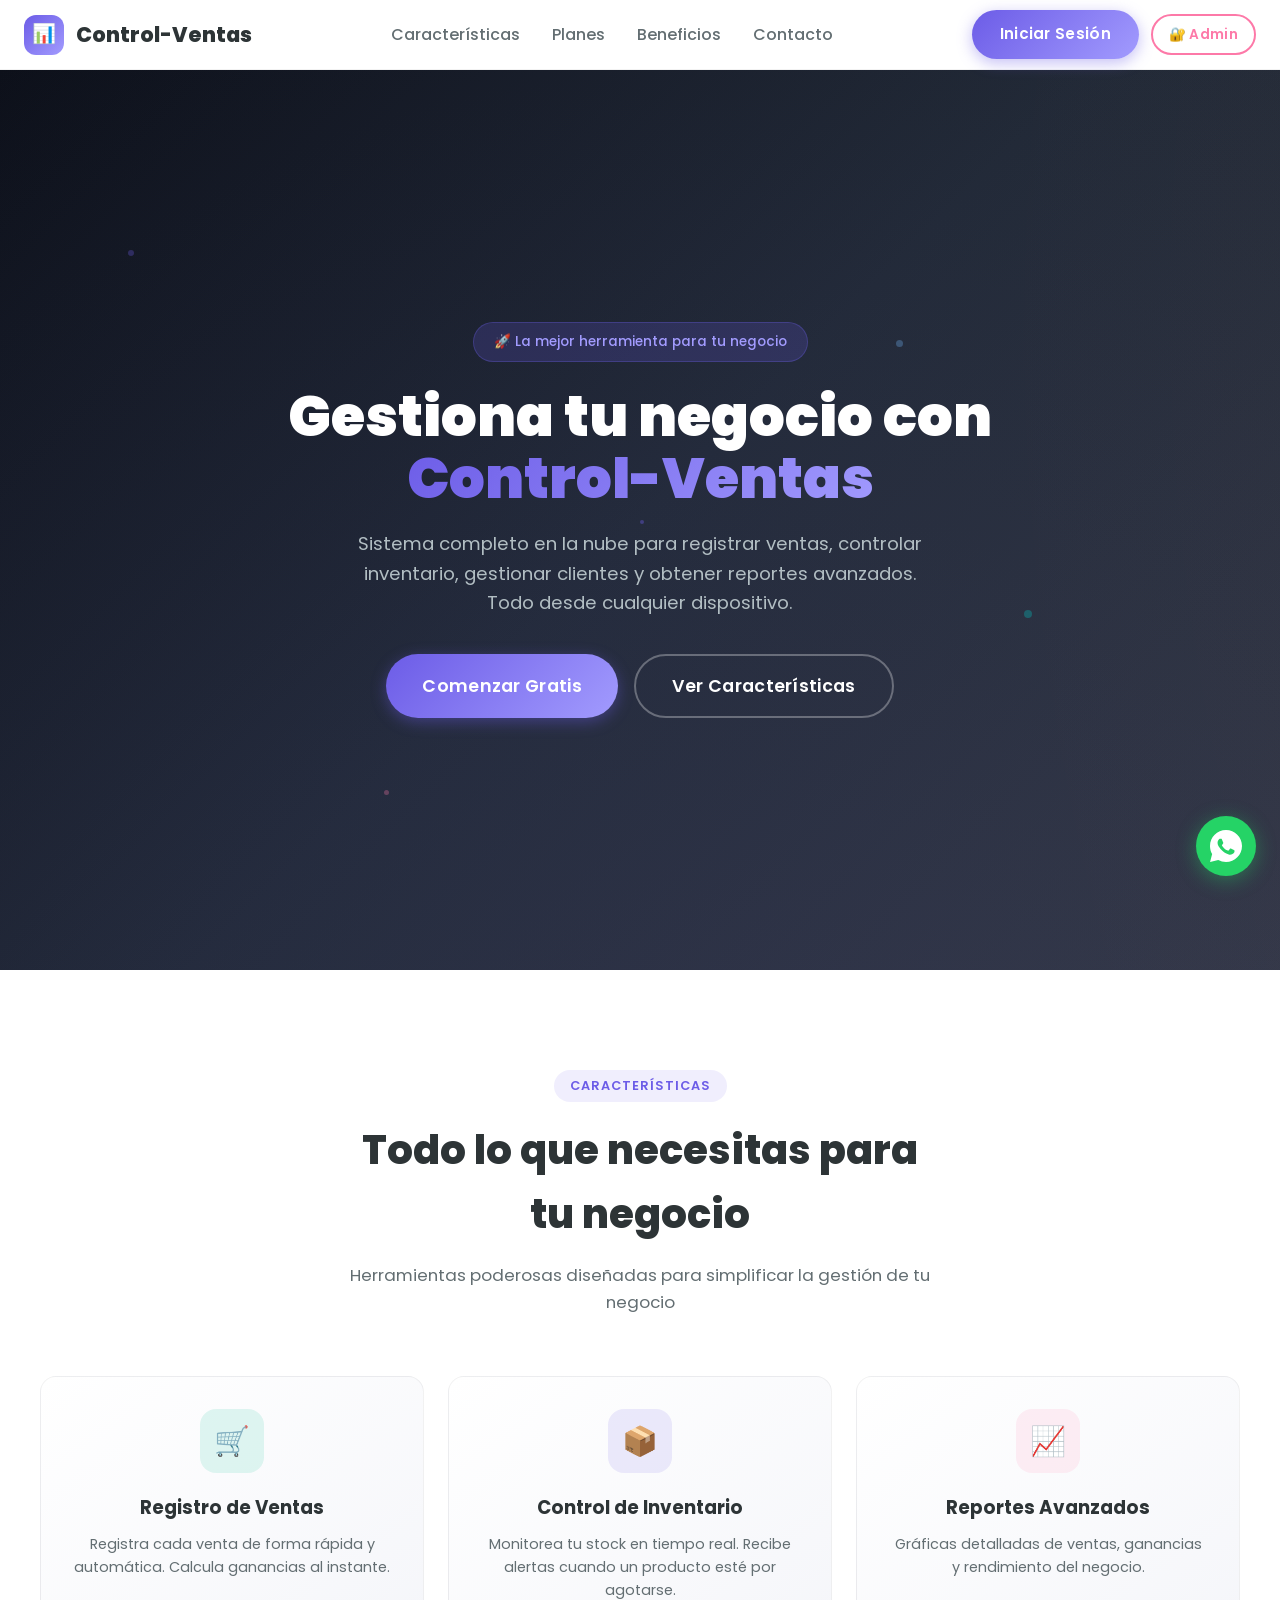
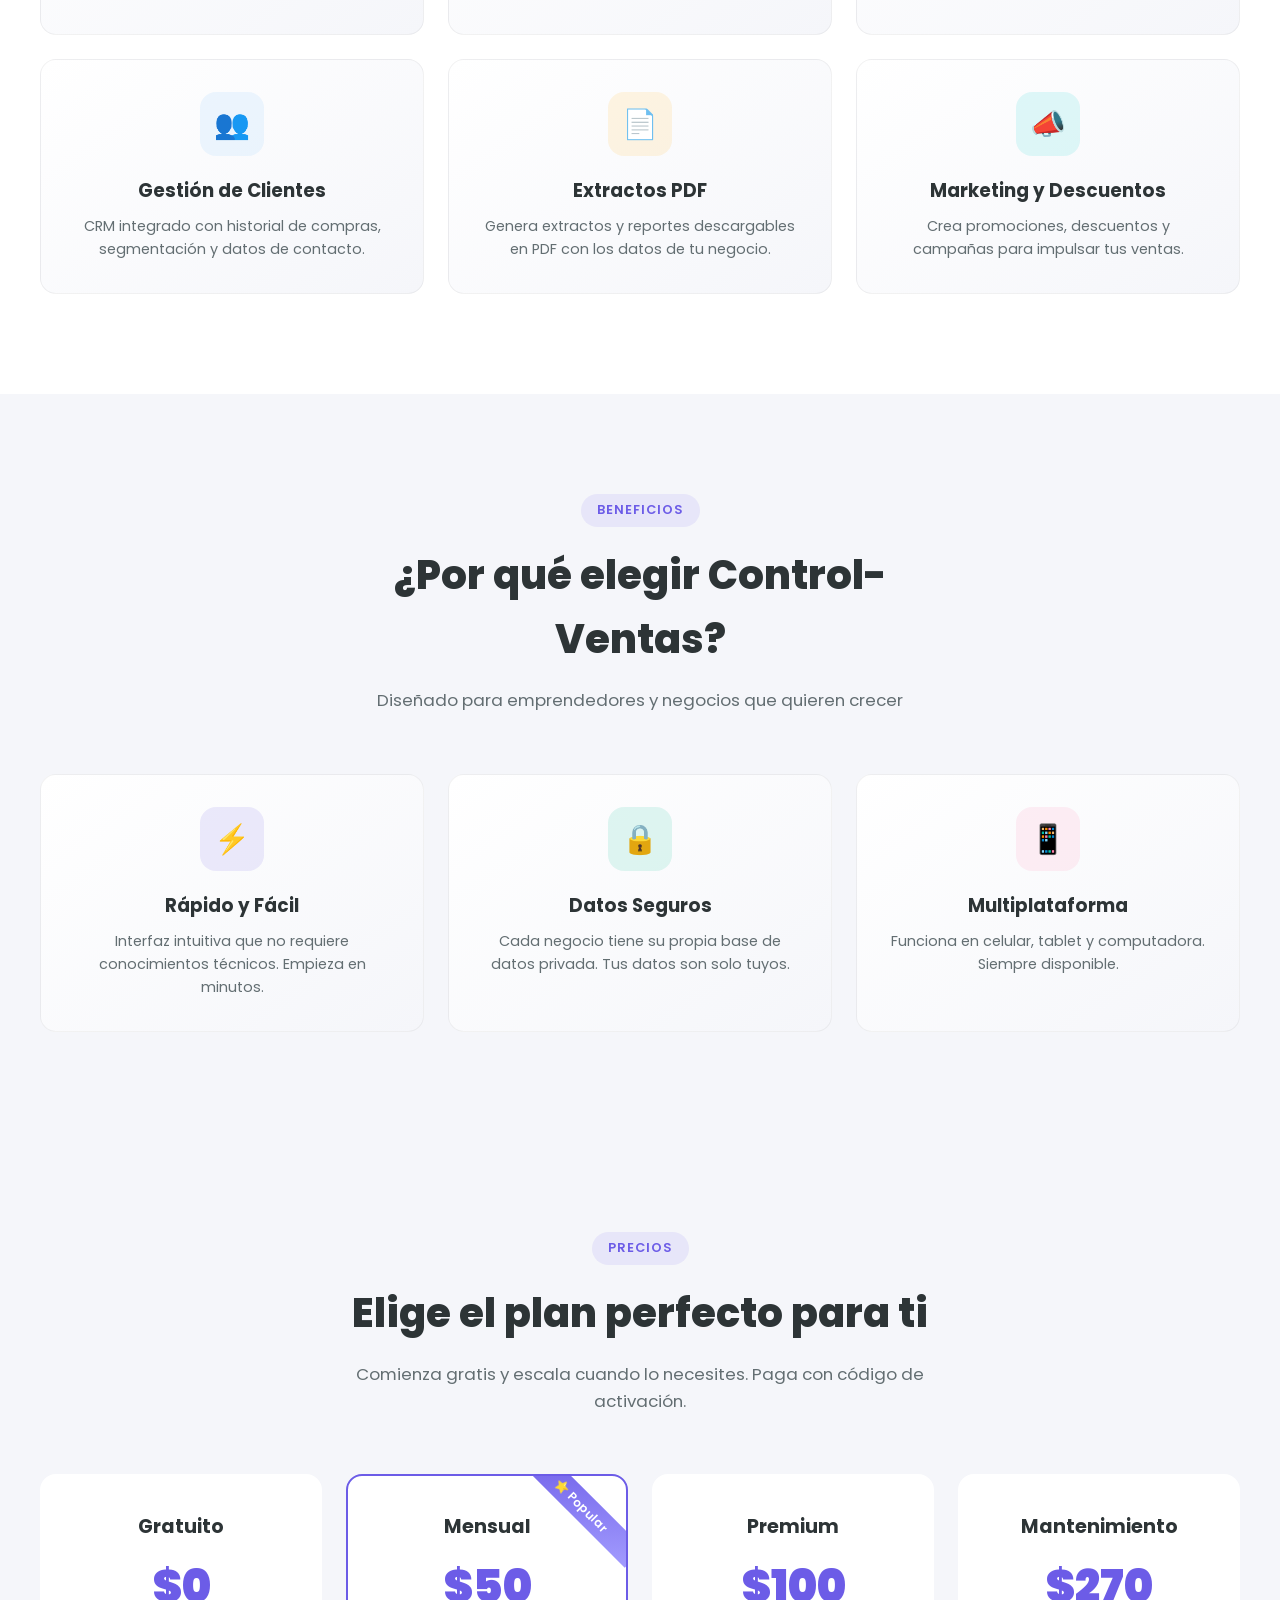
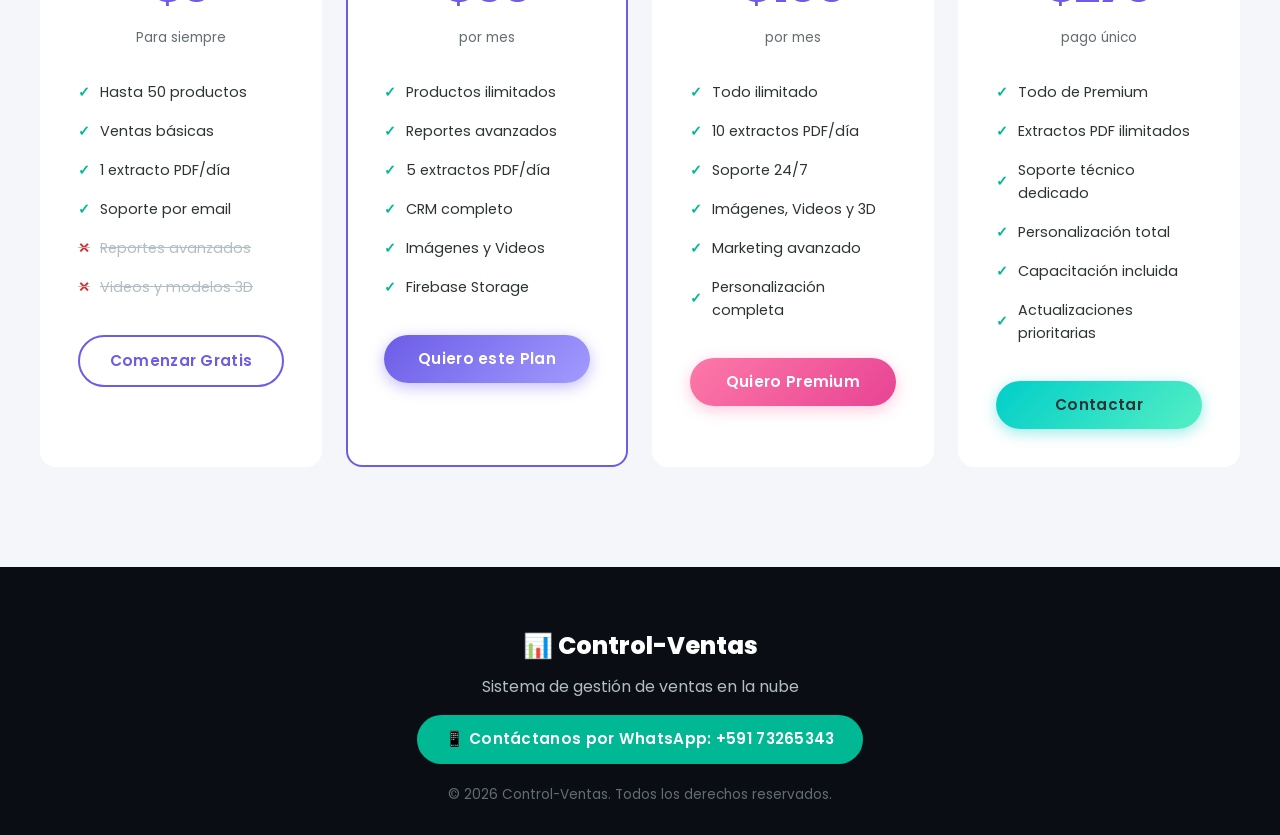
<file: index.html>
<!DOCTYPE html>
<html lang="es">
<head>
  <meta charset="UTF-8">
  <meta name="viewport" content="width=device-width, initial-scale=1.0">
  <meta name="description" content="Control-Ventas: Sistema SaaS para gestión de ventas, inventario, clientes y reportes en la nube.">
  <title>Control-Ventas | Sistema de Gestión de Ventas en la Nube</title>
  <link href="https://fonts.googleapis.com/css2?family=Poppins:wght@300;400;500;600;700;800;900&display=swap" rel="stylesheet">
  <link rel="stylesheet" href="css/styles.css">
</head>
<body>

  <nav class="navbar" id="navbar">
    <a href="#" class="navbar-brand">
      <div class="logo-icon">📊</div>
      Control-Ventas
    </a>
    <div class="navbar-menu" id="navMenu">
      <a href="#features">Características</a>
      <a href="#pricing">Planes</a>
      <a href="#benefits">Beneficios</a>
      <a href="#contact">Contacto</a>
    </div>
    <div class="navbar-actions">
      <a href="login.html" class="btn btn-primary btn-round">Iniciar Sesión</a>
      <a href="admin.html" class="btn btn-outline btn-round btn-sm" style="border-color:var(--accent);color:var(--accent);">🔐 Admin</a>
      <div class="hamburger" id="hamburger" onclick="toggleMenu()">
        <span></span><span></span><span></span>
      </div>
    </div>
  </nav>

  <section class="hero" id="hero">
    <div class="hero-particles">
      <div class="particle" style="width:6px;height:6px;background:rgba(108,92,231,0.3);top:20%;left:10%;animation-delay:0s;"></div>
      <div class="particle" style="width:8px;height:8px;background:rgba(0,206,201,0.3);top:60%;left:80%;animation-delay:2s;"></div>
      <div class="particle" style="width:5px;height:5px;background:rgba(253,121,168,0.3);top:80%;left:30%;animation-delay:4s;"></div>
      <div class="particle" style="width:7px;height:7px;background:rgba(116,185,255,0.3);top:30%;left:70%;animation-delay:1s;"></div>
      <div class="particle" style="width:4px;height:4px;background:rgba(108,92,231,0.4);top:50%;left:50%;animation-delay:3s;"></div>
    </div>
    <div class="hero-content">
      <div class="hero-badge">🚀 La mejor herramienta para tu negocio</div>
      <h1>Gestiona tu negocio con <span>Control-Ventas</span></h1>
      <p>Sistema completo en la nube para registrar ventas, controlar inventario, gestionar clientes y obtener reportes avanzados. Todo desde cualquier dispositivo.</p>
      <div class="hero-buttons">
        <a href="login.html" class="btn btn-primary btn-lg btn-round">Comenzar Gratis</a>
        <a href="#features" class="btn btn-outline btn-lg btn-round" style="border-color:rgba(255,255,255,0.3);color:var(--white);">Ver Características</a>
      </div>
    </div>
  </section>

  <section class="features-section" id="features">
    <div class="section-header">
      <span class="badge">Características</span>
      <h2>Todo lo que necesitas para tu negocio</h2>
      <p>Herramientas poderosas diseñadas para simplificar la gestión de tu negocio</p>
    </div>
    <div class="features-grid">
      <div class="feature-card card-3d">
        <div class="feature-icon" style="background:rgba(0,184,148,0.12);color:var(--success);">🛒</div>
        <h3>Registro de Ventas</h3>
        <p>Registra cada venta de forma rápida y automática. Calcula ganancias al instante.</p>
      </div>
      <div class="feature-card card-3d">
        <div class="feature-icon" style="background:rgba(108,92,231,0.12);color:var(--primary);">📦</div>
        <h3>Control de Inventario</h3>
        <p>Monitorea tu stock en tiempo real. Recibe alertas cuando un producto esté por agotarse.</p>
      </div>
      <div class="feature-card card-3d">
        <div class="feature-icon" style="background:rgba(253,121,168,0.12);color:var(--accent);">📈</div>
        <h3>Reportes Avanzados</h3>
        <p>Gráficas detalladas de ventas, ganancias y rendimiento del negocio.</p>
      </div>
      <div class="feature-card card-3d">
        <div class="feature-icon" style="background:rgba(116,185,255,0.12);color:var(--info);">👥</div>
        <h3>Gestión de Clientes</h3>
        <p>CRM integrado con historial de compras, segmentación y datos de contacto.</p>
      </div>
      <div class="feature-card card-3d">
        <div class="feature-icon" style="background:rgba(253,203,110,0.2);color:#e17055;">📄</div>
        <h3>Extractos PDF</h3>
        <p>Genera extractos y reportes descargables en PDF con los datos de tu negocio.</p>
      </div>
      <div class="feature-card card-3d">
        <div class="feature-icon" style="background:rgba(0,206,201,0.12);color:var(--secondary);">📣</div>
        <h3>Marketing y Descuentos</h3>
        <p>Crea promociones, descuentos y campañas para impulsar tus ventas.</p>
      </div>
    </div>
  </section>

  <section class="features-section" id="benefits" style="background:var(--light-2);">
    <div class="section-header">
      <span class="badge">Beneficios</span>
      <h2>¿Por qué elegir Control-Ventas?</h2>
      <p>Diseñado para emprendedores y negocios que quieren crecer</p>
    </div>
    <div class="features-grid">
      <div class="feature-card">
        <div class="feature-icon" style="background:rgba(108,92,231,0.12);color:var(--primary);">⚡</div>
        <h3>Rápido y Fácil</h3>
        <p>Interfaz intuitiva que no requiere conocimientos técnicos. Empieza en minutos.</p>
      </div>
      <div class="feature-card">
        <div class="feature-icon" style="background:rgba(0,184,148,0.12);color:var(--success);">🔒</div>
        <h3>Datos Seguros</h3>
        <p>Cada negocio tiene su propia base de datos privada. Tus datos son solo tuyos.</p>
      </div>
      <div class="feature-card">
        <div class="feature-icon" style="background:rgba(253,121,168,0.12);color:var(--accent);">📱</div>
        <h3>Multiplataforma</h3>
        <p>Funciona en celular, tablet y computadora. Siempre disponible.</p>
      </div>
    </div>
  </section>

  <section class="pricing-section" id="pricing">
    <div class="section-header">
      <span class="badge">Precios</span>
      <h2>Elige el plan perfecto para ti</h2>
      <p>Comienza gratis y escala cuando lo necesites. Paga con código de activación.</p>
    </div>
    <div class="pricing-grid" id="pricingGrid">
      <div class="pricing-card">
        <div class="plan-name">Gratuito</div>
        <div class="plan-price">$0</div>
        <div class="plan-period">Para siempre</div>
        <ul class="plan-features">
          <li>Hasta 50 productos</li>
          <li>Ventas básicas</li>
          <li>1 extracto PDF/día</li>
          <li>Soporte por email</li>
          <li class="disabled">Reportes avanzados</li>
          <li class="disabled">Videos y modelos 3D</li>
        </ul>
        <a href="login.html" class="btn btn-outline btn-block btn-round">Comenzar Gratis</a>
        <!--<a href="https://wa.me/59173265343?text=Hola%2C%20quiero%20información%20sobre%20el%20plan%20Gratuito%20de%20Control-Ventas.%20Precio%3A%20%240%20-%20Para%20siempre." class="btn btn-sm btn-block mt-2" style="background:var(--success);color:white;">📱 Consultar por WhatsApp</a> -->
      </div>
      <div class="pricing-card popular">
        <div class="plan-name">Mensual</div>
        <div class="plan-price">$50</div>
        <div class="plan-period">por mes</div>
        <ul class="plan-features">
          <li>Productos ilimitados</li>
          <li>Reportes avanzados</li>
          <li>5 extractos PDF/día</li>
          <li>CRM completo</li>
          <li>Imágenes y Videos</li>
          <li>Firebase Storage</li>
        </ul>
        <a href="https://wa.me/59173265343?text=Hola%2C%20quiero%20adquirir%20el%20plan%20Mensual%20de%20Control-Ventas.%20Precio%3A%20%2450%2Fmes.%20Productos%20ilimitados%2C%20reportes%20avanzados%2C%205%20extractos%20PDF%2Fd%C3%ADa%2C%20CRM%20completo.%20%C2%BFC%C3%B3mo%20obtengo%20mi%20c%C3%B3digo%20de%20activaci%C3%B3n%3F" class="btn btn-primary btn-block btn-round" target="_blank">Quiero este Plan</a>
      </div>
      <div class="pricing-card">
        <div class="plan-name">Premium</div>
        <div class="plan-price">$100</div>
        <div class="plan-period">por mes</div>
        <ul class="plan-features">
          <li>Todo ilimitado</li>
          <li>10 extractos PDF/día</li>
          <li>Soporte 24/7</li>
          <li>Imágenes, Videos y 3D</li>
          <li>Marketing avanzado</li>
          <li>Personalización completa</li>
        </ul>
        <a href="https://wa.me/59173265343?text=Hola%2C%20quiero%20adquirir%20el%20plan%20Premium%20de%20Control-Ventas.%20Precio%3A%20%24100%2Fmes.%20Todo%20ilimitado%2C%2010%20extractos%20PDF%2Fd%C3%ADa%2C%20soporte%2024%2F7%2C%20modelos%203D.%20%C2%BFC%C3%B3mo%20obtengo%20mi%20c%C3%B3digo%3F" class="btn btn-accent btn-block btn-round" target="_blank">Quiero Premium</a>
      </div>
      <div class="pricing-card">
        <div class="plan-name">Mantenimiento</div>
        <div class="plan-price">$270</div>
        <div class="plan-period">pago único</div>
        <ul class="plan-features">
          <li>Todo de Premium</li>
          <li>Extractos PDF ilimitados</li>
          <li>Soporte técnico dedicado</li>
          <li>Personalización total</li>
          <li>Capacitación incluida</li>
          <li>Actualizaciones prioritarias</li>
        </ul>
        <a href="https://wa.me/59173265343?text=Hola%2C%20quiero%20adquirir%20el%20plan%20Mantenimiento%20de%20Control-Ventas.%20Precio%3A%20%24270%20pago%20%C3%BAnico.%20Todo%20ilimitado%2C%20soporte%20dedicado%2C%20personalizaci%C3%B3n%20total.%20%C2%BFC%C3%B3mo%20obtengo%20mi%20c%C3%B3digo%3F" class="btn btn-secondary btn-block btn-round" target="_blank">Contactar</a>
      </div>
    </div>
  </section>

  <footer style="background:var(--dark-3);color:var(--gray-light);padding:60px 20px 30px;text-align:center;" id="contact">
    <div class="container">
      <div style="font-size:1.5rem;font-weight:800;color:var(--white);margin-bottom:8px;">📊 Control-Ventas</div>
      <p style="margin-bottom:16px;">Sistema de gestión de ventas en la nube</p>
      <a href="https://wa.me/59173265343?text=Hola%2C%20tengo%20una%20consulta%20sobre%20Control-Ventas" class="btn btn-round" style="background:var(--success);color:white;margin-bottom:20px;" target="_blank">📱 Contáctanos por WhatsApp: +591 73265343</a>
      <p style="font-size:0.85rem;color:var(--gray);">© 2026 Control-Ventas. Todos los derechos reservados.</p>
    </div>
  </footer>

  <!-- WhatsApp flotante -->
  <a href="https://wa.me/59173265343?text=Hola%2C%20necesito%20ayuda%20con%20Control-Ventas" class="whatsapp-float" target="_blank" title="Contáctanos por WhatsApp">
    <svg viewBox="0 0 32 32" width="32" height="32" fill="white"><path d="M16 0C7.163 0 0 7.163 0 16c0 2.837.736 5.593 2.138 8.032L.073 31.927l8.169-2.042A15.93 15.93 0 0016 32c8.837 0 16-7.163 16-16S24.837 0 16 0zm8.082 22.617c-.34.954-1.996 1.826-2.75 1.943-.712.11-1.617.157-2.608-.163a23.91 23.91 0 01-2.36-.873c-4.15-1.792-6.867-5.99-7.077-6.27-.21-.28-1.72-2.289-1.72-4.367 0-2.078 1.088-3.102 1.474-3.524.387-.422.844-.528 1.126-.528.282 0 .563.003.81.015.26.013.607-.098.95.724.34.823 1.16 2.838 1.264 3.043.105.205.175.445.035.718-.14.273-.21.443-.42.683-.21.24-.44.536-.63.72-.21.204-.428.426-.184.836.244.41 1.085 1.79 2.33 2.9 1.598 1.424 2.945 1.866 3.364 2.076.42.21.665.176.91-.106.244-.282 1.05-1.226 1.33-1.648.28-.422.56-.352.94-.21.382.14 2.417 1.14 2.83 1.348.414.21.69.315.79.49.105.175.105 1.012-.234 1.988z"/></svg>
  </a>

  <script>
    function toggleMenu() {
      document.getElementById('navMenu').classList.toggle('open');
    }
    window.addEventListener('scroll', () => {
      const nav = document.getElementById('navbar');
      if (window.scrollY > 50) nav.classList.add('scrolled');
      else nav.classList.remove('scrolled');
    });
    const observer = new IntersectionObserver((entries) => {
      entries.forEach(entry => {
        if (entry.isIntersecting) {
          entry.target.classList.add('animate-fadeInUp');
          observer.unobserve(entry.target);
        }
      });
    }, { threshold: 0.1 });
    document.querySelectorAll('.feature-card, .pricing-card').forEach(el => {
      el.style.opacity = '0';
      observer.observe(el);
    });
  </script>
</body>
</html>
</file>
<file: css/styles.css>
/**
 * ============================================
 * CONTROL-VENTAS - ESTILOS PRINCIPALES
 * ============================================
 * Archivo principal de estilos CSS.
 * Incluye: variables, reset, layout, componentes,
 * animaciones, responsive, efectos hover/rotación.
 * 
 * PARA MODIFICAR COLORES: Cambiar las variables CSS en :root
 * PARA AGREGAR ANIMACIONES: Añadir en la sección @keyframes
 * PARA AGREGAR COMPONENTES: Crear nueva sección al final
 * ============================================
 */

/* ==========================================
   VARIABLES CSS - Paleta de colores y valores globales
   Cambiar aquí para modificar todo el tema
   ========================================== */
:root {
  --primary: #6c5ce7;
  --primary-dark: #5a4bd1;
  --primary-light: #a29bfe;
  --secondary: #00cec9;
  --secondary-dark: #00b5b0;
  --accent: #fd79a8;
  --accent-dark: #e84393;
  --success: #00b894;
  --warning: #fdcb6e;
  --danger: #d63031;
  --info: #74b9ff;
  --dark: #2d3436;
  --dark-2: #1e272e;
  --dark-3: #0a0e14;
  --light: #dfe6e9;
  --light-2: #f5f6fa;
  --white: #ffffff;
  --gray: #636e72;
  --gray-light: #b2bec3;
  --card-bg: #ffffff;
  --sidebar-bg: #1e272e;
  --sidebar-text: #dfe6e9;
  --shadow: 0 10px 30px rgba(0,0,0,0.1);
  --shadow-hover: 0 20px 60px rgba(108,92,231,0.3);
  --radius: 16px;
  --radius-sm: 8px;
  --radius-lg: 24px;
  --transition: all 0.4s cubic-bezier(0.175, 0.885, 0.32, 1.275);
  --font-main: 'Poppins', sans-serif;
  --font-heading: 'Poppins', sans-serif;
  --gradient-1: linear-gradient(135deg, #6c5ce7, #a29bfe);
  --gradient-2: linear-gradient(135deg, #00cec9, #55efc4);
  --gradient-3: linear-gradient(135deg, #fd79a8, #e84393);
  --gradient-4: linear-gradient(135deg, #0984e3, #74b9ff);
  --gradient-hero: linear-gradient(135deg, #0a0e14 0%, #1e272e 50%, #2d3436 100%);
  --gradient-card: linear-gradient(145deg, #ffffff 0%, #f5f6fa 100%);
}

/* ==========================================
   RESET Y BASE
   Normalización de estilos del navegador
   ========================================== */
*, *::before, *::after {
  margin: 0;
  padding: 0;
  box-sizing: border-box;
}

html {
  scroll-behavior: smooth;
  font-size: 16px;
}

body {
  font-family: var(--font-main);
  background: var(--light-2);
  color: var(--dark);
  line-height: 1.6;
  overflow-x: hidden;
  -webkit-font-smoothing: antialiased;
}

a {
  text-decoration: none;
  color: inherit;
  transition: var(--transition);
}

ul, ol {
  list-style: none;
}

img, video {
  max-width: 100%;
  height: auto;
  display: block;
}

button {
  cursor: pointer;
  border: none;
  outline: none;
  font-family: var(--font-main);
  transition: var(--transition);
}

input, select, textarea {
  font-family: var(--font-main);
  border: 2px solid var(--light);
  border-radius: var(--radius-sm);
  padding: 12px 16px;
  font-size: 0.95rem;
  transition: var(--transition);
  width: 100%;
  background: var(--white);
}

input:focus, select:focus, textarea:focus {
  border-color: var(--primary);
  box-shadow: 0 0 0 4px rgba(108,92,231,0.15);
  outline: none;
}

/* ==========================================
   UTILIDADES
   Clases reutilizables
   ========================================== */
.container {
  max-width: 1200px;
  margin: 0 auto;
  padding: 0 20px;
}

.text-center { text-align: center; }
.text-primary { color: var(--primary); }
.text-secondary { color: var(--secondary); }
.text-accent { color: var(--accent); }
.text-success { color: var(--success); }
.text-danger { color: var(--danger); }
.text-gray { color: var(--gray); }
.text-white { color: var(--white); }

.bg-primary { background: var(--gradient-1); }
.bg-secondary { background: var(--gradient-2); }
.bg-accent { background: var(--gradient-3); }
.bg-dark { background: var(--dark-3); }

.mt-1 { margin-top: 0.5rem; }
.mt-2 { margin-top: 1rem; }
.mt-3 { margin-top: 1.5rem; }
.mt-4 { margin-top: 2rem; }
.mb-1 { margin-bottom: 0.5rem; }
.mb-2 { margin-bottom: 1rem; }
.mb-3 { margin-bottom: 1.5rem; }
.mb-4 { margin-bottom: 2rem; }
.p-1 { padding: 0.5rem; }
.p-2 { padding: 1rem; }
.p-3 { padding: 1.5rem; }
.p-4 { padding: 2rem; }

.flex { display: flex; }
.flex-col { flex-direction: column; }
.flex-wrap { flex-wrap: wrap; }
.items-center { align-items: center; }
.justify-center { justify-content: center; }
.justify-between { justify-content: space-between; }
.gap-1 { gap: 0.5rem; }
.gap-2 { gap: 1rem; }
.gap-3 { gap: 1.5rem; }
.gap-4 { gap: 2rem; }

.grid { display: grid; }
.grid-2 { grid-template-columns: repeat(2, 1fr); }
.grid-3 { grid-template-columns: repeat(3, 1fr); }
.grid-4 { grid-template-columns: repeat(4, 1fr); }

.hidden { display: none !important; }
.visible { display: block !important; }

/* ==========================================
   ANIMACIONES KEYFRAMES
   Todas las animaciones del sistema
   PARA AGREGAR: Crear nuevo @keyframes y clase .animate-nombre
   ========================================== */
@keyframes fadeIn {
  from { opacity: 0; transform: translateY(30px); }
  to { opacity: 1; transform: translateY(0); }
}

@keyframes fadeInLeft {
  from { opacity: 0; transform: translateX(-50px); }
  to { opacity: 1; transform: translateX(0); }
}

@keyframes fadeInRight {
  from { opacity: 0; transform: translateX(50px); }
  to { opacity: 1; transform: translateX(0); }
}

@keyframes fadeInUp {
  from { opacity: 0; transform: translateY(50px); }
  to { opacity: 1; transform: translateY(0); }
}

@keyframes scaleIn {
  from { opacity: 0; transform: scale(0.8); }
  to { opacity: 1; transform: scale(1); }
}

@keyframes slideDown {
  from { opacity: 0; transform: translateY(-20px); }
  to { opacity: 1; transform: translateY(0); }
}

@keyframes pulse {
  0%, 100% { transform: scale(1); }
  50% { transform: scale(1.05); }
}

@keyframes float {
  0%, 100% { transform: translateY(0px); }
  50% { transform: translateY(-20px); }
}

@keyframes rotate3d {
  0% { transform: perspective(1000px) rotateY(0deg); }
  100% { transform: perspective(1000px) rotateY(360deg); }
}

@keyframes shimmer {
  0% { background-position: -200% center; }
  100% { background-position: 200% center; }
}

@keyframes borderGlow {
  0%, 100% { box-shadow: 0 0 5px var(--primary), 0 0 10px var(--primary-light); }
  50% { box-shadow: 0 0 20px var(--primary), 0 0 40px var(--primary-light); }
}

@keyframes gradientMove {
  0% { background-position: 0% 50%; }
  50% { background-position: 100% 50%; }
  100% { background-position: 0% 50%; }
}

@keyframes bounceIn {
  0% { opacity: 0; transform: scale(0.3); }
  50% { opacity: 1; transform: scale(1.05); }
  70% { transform: scale(0.9); }
  100% { transform: scale(1); }
}

@keyframes spin {
  from { transform: rotate(0deg); }
  to { transform: rotate(360deg); }
}

@keyframes wiggle {
  0%, 100% { transform: rotate(0deg); }
  25% { transform: rotate(-5deg); }
  75% { transform: rotate(5deg); }
}

@keyframes typewriter {
  from { width: 0; }
  to { width: 100%; }
}

@keyframes blink {
  50% { border-color: transparent; }
}

@keyframes ripple {
  0% { transform: scale(0); opacity: 1; }
  100% { transform: scale(4); opacity: 0; }
}

@keyframes slideInFromLeft {
  from { transform: translateX(-100%); opacity: 0; }
  to { transform: translateX(0); opacity: 1; }
}

@keyframes slideInFromRight {
  from { transform: translateX(100%); opacity: 0; }
  to { transform: translateX(0); opacity: 1; }
}

@keyframes flipIn {
  from { transform: perspective(600px) rotateX(90deg); opacity: 0; }
  to { transform: perspective(600px) rotateX(0); opacity: 1; }
}

@keyframes zoomInOut {
  0%, 100% { transform: scale(1); }
  50% { transform: scale(1.1); }
}

@keyframes colorShift {
  0% { filter: hue-rotate(0deg); }
  100% { filter: hue-rotate(360deg); }
}

@keyframes particleFloat {
  0%, 100% { transform: translate(0, 0) rotate(0deg); opacity: 1; }
  25% { transform: translate(10px, -30px) rotate(90deg); opacity: 0.8; }
  50% { transform: translate(-10px, -60px) rotate(180deg); opacity: 0.6; }
  75% { transform: translate(20px, -40px) rotate(270deg); opacity: 0.8; }
}

.animate-fadeIn { animation: fadeIn 0.6s ease forwards; }
.animate-fadeInLeft { animation: fadeInLeft 0.6s ease forwards; }
.animate-fadeInRight { animation: fadeInRight 0.6s ease forwards; }
.animate-fadeInUp { animation: fadeInUp 0.6s ease forwards; }
.animate-scaleIn { animation: scaleIn 0.5s ease forwards; }
.animate-slideDown { animation: slideDown 0.4s ease forwards; }
.animate-pulse { animation: pulse 2s infinite; }
.animate-float { animation: float 3s ease-in-out infinite; }
.animate-rotate3d { animation: rotate3d 1s ease; }
.animate-bounceIn { animation: bounceIn 0.8s ease; }
.animate-spin { animation: spin 1s linear infinite; }
.animate-wiggle { animation: wiggle 0.5s ease; }
.animate-flipIn { animation: flipIn 0.6s ease forwards; }

/* Delay classes for staggered animations */
.delay-1 { animation-delay: 0.1s; }
.delay-2 { animation-delay: 0.2s; }
.delay-3 { animation-delay: 0.3s; }
.delay-4 { animation-delay: 0.4s; }
.delay-5 { animation-delay: 0.5s; }
.delay-6 { animation-delay: 0.6s; }

/* ==========================================
   BOTONES
   Estilos de todos los botones del sistema
   ========================================== */
.btn {
  display: inline-flex;
  align-items: center;
  justify-content: center;
  gap: 8px;
  padding: 12px 28px;
  border-radius: var(--radius-sm);
  font-weight: 600;
  font-size: 0.95rem;
  letter-spacing: 0.3px;
  position: relative;
  overflow: hidden;
  transition: var(--transition);
  border: none;
  cursor: pointer;
}

/* Efecto ripple al hacer click */
.btn::after {
  content: '';
  position: absolute;
  top: 50%;
  left: 50%;
  width: 0;
  height: 0;
  border-radius: 50%;
  background: rgba(255,255,255,0.3);
  transform: translate(-50%, -50%);
  transition: width 0.6s ease, height 0.6s ease;
}

.btn:active::after {
  width: 300px;
  height: 300px;
}

.btn-primary {
  background: var(--gradient-1);
  color: var(--white);
  box-shadow: 0 4px 15px rgba(108,92,231,0.4);
}

.btn-primary:hover {
  transform: translateY(-3px) scale(1.02);
  box-shadow: 0 8px 25px rgba(108,92,231,0.5);
}

.btn-secondary {
  background: var(--gradient-2);
  color: var(--dark);
  box-shadow: 0 4px 15px rgba(0,206,201,0.4);
}

.btn-secondary:hover {
  transform: translateY(-3px) scale(1.02);
  box-shadow: 0 8px 25px rgba(0,206,201,0.5);
}

.btn-accent {
  background: var(--gradient-3);
  color: var(--white);
  box-shadow: 0 4px 15px rgba(253,121,168,0.4);
}

.btn-accent:hover {
  transform: translateY(-3px) scale(1.02);
  box-shadow: 0 8px 25px rgba(253,121,168,0.5);
}

.btn-outline {
  background: transparent;
  border: 2px solid var(--primary);
  color: var(--primary);
}

.btn-outline:hover {
  background: var(--primary);
  color: var(--white);
  transform: translateY(-3px);
}

.btn-danger {
  background: var(--danger);
  color: var(--white);
}

.btn-danger:hover {
  background: #c0392b;
  transform: translateY(-2px);
}

.btn-success {
  background: var(--success);
  color: var(--white);
}

.btn-success:hover {
  background: #00a884;
  transform: translateY(-2px);
}

.btn-sm { padding: 8px 16px; font-size: 0.85rem; }
.btn-lg { padding: 16px 36px; font-size: 1.1rem; }
.btn-block { width: 100%; }
.btn-round { border-radius: 50px; }

.btn-icon {
  width: 44px;
  height: 44px;
  padding: 0;
  border-radius: 12px;
  display: inline-flex;
  align-items: center;
  justify-content: center;
}

/* ==========================================
   TARJETAS (CARDS)
   Componente de tarjeta con efectos hover 3D/rotación
   ========================================== */
.card {
  background: var(--card-bg);
  border-radius: var(--radius);
  padding: 24px;
  box-shadow: var(--shadow);
  transition: var(--transition);
  position: relative;
  overflow: hidden;
  border: 1px solid rgba(0,0,0,0.05);
}

/* Efecto de rotación 3D al pasar el mouse */
.card-3d {
  transform-style: preserve-3d;
  perspective: 1000px;
}

.card-3d:hover {
  transform: perspective(1000px) rotateY(5deg) rotateX(5deg) translateY(-10px);
  box-shadow: var(--shadow-hover);
}

/* Efecto de brillo que recorre la tarjeta */
.card::before {
  content: '';
  position: absolute;
  top: -50%;
  left: -50%;
  width: 200%;
  height: 200%;
  background: linear-gradient(
    to bottom right,
    transparent 40%,
    rgba(108,92,231,0.03) 50%,
    transparent 60%
  );
  transform: rotate(45deg);
  transition: var(--transition);
  pointer-events: none;
}

.card:hover::before {
  top: -100%;
  left: -100%;
}

.card:hover {
  transform: translateY(-8px);
  box-shadow: var(--shadow-hover);
}

.card-header {
  display: flex;
  align-items: center;
  justify-content: space-between;
  margin-bottom: 16px;
  padding-bottom: 16px;
  border-bottom: 1px solid var(--light);
}

.card-title {
  font-size: 1.1rem;
  font-weight: 700;
  color: var(--dark);
}

.card-body { margin-bottom: 16px; }

.card-footer {
  padding-top: 16px;
  border-top: 1px solid var(--light);
}

/* Tarjetas de estadísticas del dashboard */
.stat-card {
  background: var(--card-bg);
  border-radius: var(--radius);
  padding: 24px;
  display: flex;
  align-items: center;
  gap: 16px;
  box-shadow: var(--shadow);
  transition: var(--transition);
  position: relative;
  overflow: hidden;
  cursor: pointer;
}

.stat-card:hover {
  transform: translateY(-5px) rotate(-1deg);
  box-shadow: var(--shadow-hover);
}

.stat-card:active {
  transform: scale(0.97);
}

.stat-card .stat-icon {
  width: 56px;
  height: 56px;
  border-radius: 16px;
  display: flex;
  align-items: center;
  justify-content: center;
  font-size: 1.5rem;
  flex-shrink: 0;
}

.stat-card .stat-icon.green { background: rgba(0,184,148,0.15); color: var(--success); }
.stat-card .stat-icon.purple { background: rgba(108,92,231,0.15); color: var(--primary); }
.stat-card .stat-icon.pink { background: rgba(253,121,168,0.15); color: var(--accent); }
.stat-card .stat-icon.blue { background: rgba(116,185,255,0.15); color: var(--info); }
.stat-card .stat-icon.orange { background: rgba(253,203,110,0.15); color: #e17055; }

.stat-card .stat-info h3 {
  font-size: 0.85rem;
  color: var(--gray);
  font-weight: 500;
  margin-bottom: 4px;
}

.stat-card .stat-info .stat-value {
  font-size: 1.6rem;
  font-weight: 800;
  color: var(--dark);
}

.stat-card .stat-info .stat-change {
  font-size: 0.8rem;
  font-weight: 600;
  margin-top: 4px;
}

.stat-change.positive { color: var(--success); }
.stat-change.negative { color: var(--danger); }

/* ==========================================
   NAVBAR / HEADER
   Barra de navegación superior
   ========================================== */
.navbar {
  background: rgba(255,255,255,0.95);
  backdrop-filter: blur(20px);
  -webkit-backdrop-filter: blur(20px);
  border-bottom: 1px solid rgba(0,0,0,0.05);
  padding: 0 24px;
  height: 70px;
  display: flex;
  align-items: center;
  justify-content: space-between;
  position: sticky;
  top: 0;
  z-index: 1000;
  transition: var(--transition);
}

.navbar.scrolled {
  box-shadow: 0 4px 20px rgba(0,0,0,0.08);
}

.navbar-brand {
  display: flex;
  align-items: center;
  gap: 12px;
  font-size: 1.3rem;
  font-weight: 800;
  color: var(--dark);
}

.navbar-brand .logo-icon {
  width: 40px;
  height: 40px;
  background: var(--gradient-1);
  border-radius: 12px;
  display: flex;
  align-items: center;
  justify-content: center;
  color: var(--white);
  font-size: 1.2rem;
  transition: var(--transition);
}

.navbar-brand:hover .logo-icon {
  transform: rotate(360deg);
}

.navbar-menu {
  display: flex;
  align-items: center;
  gap: 32px;
}

.navbar-menu a {
  font-weight: 500;
  color: var(--gray);
  position: relative;
  padding: 8px 0;
}

.navbar-menu a::after {
  content: '';
  position: absolute;
  bottom: 0;
  left: 0;
  width: 0;
  height: 2px;
  background: var(--gradient-1);
  border-radius: 2px;
  transition: var(--transition);
}

.navbar-menu a:hover {
  color: var(--primary);
}

.navbar-menu a:hover::after {
  width: 100%;
}

.navbar-actions {
  display: flex;
  align-items: center;
  gap: 12px;
}

.hamburger {
  display: none;
  flex-direction: column;
  gap: 5px;
  cursor: pointer;
  padding: 8px;
}

.hamburger span {
  width: 24px;
  height: 2px;
  background: var(--dark);
  border-radius: 2px;
  transition: var(--transition);
}

/* ==========================================
   HERO SECTION - Landing page
   ========================================== */
.hero {
  min-height: 100vh;
  background: var(--gradient-hero);
  display: flex;
  align-items: center;
  justify-content: center;
  position: relative;
  overflow: hidden;
  padding: 80px 20px;
}

.hero::before {
  content: '';
  position: absolute;
  top: -50%;
  left: -50%;
  width: 200%;
  height: 200%;
  background: radial-gradient(circle at 30% 50%, rgba(108,92,231,0.15) 0%, transparent 50%),
              radial-gradient(circle at 70% 80%, rgba(0,206,201,0.1) 0%, transparent 50%),
              radial-gradient(circle at 80% 20%, rgba(253,121,168,0.08) 0%, transparent 50%);
  animation: gradientMove 15s ease infinite;
  background-size: 200% 200%;
}

/* Partículas flotantes decorativas */
.hero-particles {
  position: absolute;
  width: 100%;
  height: 100%;
  overflow: hidden;
  pointer-events: none;
}

.particle {
  position: absolute;
  border-radius: 50%;
  animation: particleFloat 8s ease-in-out infinite;
}

.hero-content {
  text-align: center;
  position: relative;
  z-index: 2;
  max-width: 800px;
}

.hero-badge {
  display: inline-flex;
  align-items: center;
  gap: 8px;
  background: rgba(108,92,231,0.2);
  border: 1px solid rgba(108,92,231,0.3);
  color: var(--primary-light);
  padding: 8px 20px;
  border-radius: 50px;
  font-size: 0.85rem;
  font-weight: 500;
  margin-bottom: 24px;
  animation: fadeInUp 0.6s ease;
}

.hero h1 {
  font-size: 3.5rem;
  font-weight: 900;
  color: var(--white);
  line-height: 1.1;
  margin-bottom: 20px;
  animation: fadeInUp 0.8s ease;
}

.hero h1 span {
  background: var(--gradient-1);
  -webkit-background-clip: text;
  -webkit-text-fill-color: transparent;
  background-clip: text;
}

.hero p {
  font-size: 1.15rem;
  color: var(--gray-light);
  margin-bottom: 36px;
  max-width: 600px;
  margin-left: auto;
  margin-right: auto;
  animation: fadeInUp 1s ease;
}

.hero-buttons {
  display: flex;
  gap: 16px;
  justify-content: center;
  flex-wrap: wrap;
  animation: fadeInUp 1.2s ease;
}

/* ==========================================
   SECCIÓN DE CARACTERÍSTICAS
   ========================================== */
.features-section {
  padding: 100px 20px;
  background: var(--white);
}

.section-header {
  text-align: center;
  max-width: 600px;
  margin: 0 auto 60px;
}

.section-header .badge {
  display: inline-block;
  background: rgba(108,92,231,0.1);
  color: var(--primary);
  padding: 6px 16px;
  border-radius: 50px;
  font-size: 0.8rem;
  font-weight: 600;
  text-transform: uppercase;
  letter-spacing: 1px;
  margin-bottom: 16px;
}

.section-header h2 {
  font-size: 2.5rem;
  font-weight: 800;
  color: var(--dark);
  margin-bottom: 16px;
}

.section-header p {
  color: var(--gray);
  font-size: 1.05rem;
}

.features-grid {
  display: grid;
  grid-template-columns: repeat(3, 1fr);
  gap: 24px;
  max-width: 1200px;
  margin: 0 auto;
}

.feature-card {
  background: var(--gradient-card);
  border-radius: var(--radius);
  padding: 32px;
  text-align: center;
  transition: var(--transition);
  border: 1px solid rgba(0,0,0,0.05);
  position: relative;
  overflow: hidden;
}

/* Efecto rotación al hover */
.feature-card:hover {
  transform: perspective(800px) rotateY(8deg) translateY(-10px);
  box-shadow: var(--shadow-hover);
  border-color: var(--primary-light);
}

/* Efecto rotación al click */
.feature-card:active {
  transform: perspective(800px) rotateY(-5deg) scale(0.97);
}

.feature-card .feature-icon {
  width: 64px;
  height: 64px;
  border-radius: 16px;
  display: flex;
  align-items: center;
  justify-content: center;
  font-size: 1.8rem;
  margin: 0 auto 20px;
  transition: var(--transition);
}

.feature-card:hover .feature-icon {
  transform: rotateY(180deg);
}

.feature-card h3 {
  font-size: 1.15rem;
  font-weight: 700;
  margin-bottom: 10px;
  color: var(--dark);
}

.feature-card p {
  color: var(--gray);
  font-size: 0.9rem;
  line-height: 1.6;
}

/* ==========================================
   SECCIÓN DE PRECIOS
   ========================================== */
.pricing-section {
  padding: 100px 20px;
  background: var(--light-2);
}

.pricing-grid {
  display: grid;
  grid-template-columns: repeat(auto-fit, minmax(280px, 1fr));
  gap: 24px;
  max-width: 1200px;
  margin: 0 auto;
}

.pricing-card {
  background: var(--white);
  border-radius: var(--radius);
  padding: 36px;
  text-align: center;
  transition: var(--transition);
  border: 2px solid transparent;
  position: relative;
  overflow: hidden;
}

.pricing-card.popular {
  border-color: var(--primary);
  transform: scale(1.05);
}

.pricing-card.popular::before {
  content: '⭐ Popular';
  position: absolute;
  top: 16px;
  right: -30px;
  background: var(--gradient-1);
  color: var(--white);
  padding: 4px 40px;
  font-size: 0.75rem;
  font-weight: 600;
  transform: rotate(45deg);
}

.pricing-card:hover {
  transform: translateY(-10px) rotate(-1deg);
  box-shadow: var(--shadow-hover);
  border-color: var(--primary-light);
}

.pricing-card:active {
  transform: scale(0.98);
}

.pricing-card .plan-name {
  font-size: 1.2rem;
  font-weight: 700;
  color: var(--dark);
  margin-bottom: 8px;
}

.pricing-card .plan-price {
  font-size: 2.8rem;
  font-weight: 900;
  color: var(--primary);
  margin-bottom: 4px;
}

.pricing-card .plan-period {
  color: var(--gray);
  font-size: 0.85rem;
  margin-bottom: 24px;
}

.pricing-card .plan-features {
  text-align: left;
  margin-bottom: 28px;
}

.pricing-card .plan-features li {
  padding: 8px 0;
  color: var(--dark);
  font-size: 0.9rem;
  display: flex;
  align-items: center;
  gap: 10px;
}

.pricing-card .plan-features li::before {
  content: '✓';
  color: var(--success);
  font-weight: 700;
}

.pricing-card .plan-features li.disabled {
  color: var(--gray-light);
  text-decoration: line-through;
}

.pricing-card .plan-features li.disabled::before {
  content: '✕';
  color: var(--danger);
}

/* ==========================================
   SIDEBAR - Panel lateral del dashboard/admin
   ========================================== */
.sidebar {
  width: 260px;
  height: 100vh;
  background: var(--sidebar-bg);
  position: fixed;
  left: 0;
  top: 0;
  z-index: 999;
  display: flex;
  flex-direction: column;
  transition: var(--transition);
  overflow-y: auto;
  overflow-x: hidden;
}

.sidebar.collapsed {
  width: 70px;
}

.sidebar-header {
  padding: 20px;
  display: flex;
  align-items: center;
  gap: 12px;
  border-bottom: 1px solid rgba(255,255,255,0.08);
  min-height: 70px;
}

.sidebar-header .sidebar-logo {
  width: 38px;
  height: 38px;
  background: var(--gradient-1);
  border-radius: 10px;
  display: flex;
  align-items: center;
  justify-content: center;
  color: var(--white);
  font-size: 1.1rem;
  flex-shrink: 0;
  transition: var(--transition);
}

.sidebar-header .sidebar-logo:hover {
  transform: rotate(360deg);
}

.sidebar-header .sidebar-title {
  color: var(--white);
  font-weight: 700;
  font-size: 1.1rem;
  white-space: nowrap;
}

.sidebar-header .sidebar-subtitle {
  color: var(--gray);
  font-size: 0.75rem;
}

.sidebar-nav {
  flex: 1;
  padding: 16px 10px;
}

.sidebar-nav .nav-section {
  margin-bottom: 24px;
}

.sidebar-nav .nav-section-title {
  color: var(--gray);
  font-size: 0.7rem;
  text-transform: uppercase;
  letter-spacing: 1.5px;
  padding: 0 12px;
  margin-bottom: 8px;
  font-weight: 600;
}

.sidebar-nav .nav-item {
  display: flex;
  align-items: center;
  gap: 12px;
  padding: 11px 14px;
  border-radius: 10px;
  color: var(--sidebar-text);
  font-size: 0.9rem;
  font-weight: 500;
  cursor: pointer;
  transition: var(--transition);
  margin-bottom: 2px;
  position: relative;
  white-space: nowrap;
}

.sidebar-nav .nav-item:hover {
  background: rgba(108,92,231,0.15);
  color: var(--primary-light);
  transform: translateX(4px);
}

.sidebar-nav .nav-item.active {
  background: var(--gradient-1);
  color: var(--white);
  box-shadow: 0 4px 12px rgba(108,92,231,0.4);
}

.sidebar-nav .nav-item .nav-icon {
  font-size: 1.15rem;
  flex-shrink: 0;
  width: 22px;
  text-align: center;
}

.sidebar-nav .nav-item .nav-badge {
  margin-left: auto;
  background: var(--danger);
  color: var(--white);
  font-size: 0.7rem;
  padding: 2px 8px;
  border-radius: 50px;
  font-weight: 600;
}

/* Submenu desplegable */
.nav-submenu {
  max-height: 0;
  overflow: hidden;
  transition: max-height 0.4s ease;
  padding-left: 20px;
}

.nav-submenu.open {
  max-height: 500px;
}

.nav-submenu .nav-item {
  padding: 8px 14px;
  font-size: 0.85rem;
}

.nav-item-expandable .expand-icon {
  margin-left: auto;
  transition: var(--transition);
  font-size: 0.8rem;
}

.nav-item-expandable.expanded .expand-icon {
  transform: rotate(180deg);
}

/* Perfil en sidebar */
.sidebar-footer {
  padding: 16px;
  border-top: 1px solid rgba(255,255,255,0.08);
}

.sidebar-profile {
  display: flex;
  align-items: center;
  gap: 10px;
  padding: 10px;
  border-radius: 10px;
  cursor: pointer;
  transition: var(--transition);
}

.sidebar-profile:hover {
  background: rgba(255,255,255,0.05);
}

.sidebar-profile .profile-avatar {
  width: 38px;
  height: 38px;
  border-radius: 10px;
  background: var(--gradient-3);
  display: flex;
  align-items: center;
  justify-content: center;
  color: var(--white);
  font-weight: 700;
  font-size: 0.9rem;
  flex-shrink: 0;
}

.sidebar-profile .profile-name {
  color: var(--white);
  font-weight: 600;
  font-size: 0.9rem;
}

.sidebar-profile .profile-role {
  color: var(--gray);
  font-size: 0.75rem;
}

/* ==========================================
   MAIN CONTENT - Contenido principal
   ========================================== */
.main-content {
  margin-left: 260px;
  min-height: 100vh;
  transition: var(--transition);
  background: var(--light-2);
}

.main-content.expanded {
  margin-left: 70px;
}

.top-bar {
  background: var(--white);
  height: 70px;
  display: flex;
  align-items: center;
  justify-content: space-between;
  padding: 0 24px;
  border-bottom: 1px solid rgba(0,0,0,0.05);
  position: sticky;
  top: 0;
  z-index: 100;
}

.top-bar .breadcrumb {
  display: flex;
  align-items: center;
  gap: 8px;
  color: var(--gray);
  font-size: 0.9rem;
}

.top-bar .breadcrumb span {
  color: var(--dark);
  font-weight: 600;
}

.top-bar .search-bar {
  display: flex;
  align-items: center;
  background: var(--light-2);
  border-radius: 10px;
  padding: 8px 16px;
  gap: 8px;
  width: 300px;
}

.top-bar .search-bar input {
  border: none;
  background: transparent;
  padding: 4px;
  font-size: 0.9rem;
  width: 100%;
}

.top-bar .search-bar input:focus {
  box-shadow: none;
}

.top-bar-actions {
  display: flex;
  align-items: center;
  gap: 12px;
}

.top-bar-actions .action-btn {
  width: 40px;
  height: 40px;
  border-radius: 10px;
  background: var(--light-2);
  display: flex;
  align-items: center;
  justify-content: center;
  cursor: pointer;
  transition: var(--transition);
  position: relative;
  border: none;
  font-size: 1.1rem;
}

.top-bar-actions .action-btn:hover {
  background: var(--primary);
  color: var(--white);
  transform: rotate(15deg);
}

.top-bar-actions .action-btn .badge-dot {
  position: absolute;
  top: 6px;
  right: 6px;
  width: 8px;
  height: 8px;
  background: var(--danger);
  border-radius: 50%;
  border: 2px solid var(--white);
}

.page-content {
  padding: 24px;
}

.page-title {
  font-size: 1.5rem;
  font-weight: 800;
  color: var(--dark);
  margin-bottom: 4px;
}

.page-subtitle {
  color: var(--gray);
  font-size: 0.9rem;
  margin-bottom: 24px;
}

/* ==========================================
   TABLAS
   ========================================== */
.table-container {
  background: var(--white);
  border-radius: var(--radius);
  overflow: hidden;
  box-shadow: var(--shadow);
}

.table-header {
  display: flex;
  align-items: center;
  justify-content: space-between;
  padding: 20px 24px;
  border-bottom: 1px solid var(--light);
}

table {
  width: 100%;
  border-collapse: collapse;
}

thead {
  background: var(--light-2);
}

th {
  padding: 14px 20px;
  text-align: left;
  font-weight: 600;
  font-size: 0.8rem;
  text-transform: uppercase;
  letter-spacing: 0.5px;
  color: var(--gray);
}

td {
  padding: 14px 20px;
  font-size: 0.9rem;
  border-bottom: 1px solid var(--light);
  color: var(--dark);
}

tr {
  transition: var(--transition);
}

tbody tr:hover {
  background: rgba(108,92,231,0.03);
}

/* ==========================================
   BADGES / ETIQUETAS
   ========================================== */
.badge-status {
  display: inline-flex;
  align-items: center;
  gap: 6px;
  padding: 4px 12px;
  border-radius: 50px;
  font-size: 0.75rem;
  font-weight: 600;
}

.badge-active {
  background: rgba(0,184,148,0.12);
  color: var(--success);
}

.badge-inactive {
  background: rgba(214,48,49,0.12);
  color: var(--danger);
}

.badge-pending {
  background: rgba(253,203,110,0.2);
  color: #e17055;
}

.badge-plan {
  padding: 4px 14px;
  border-radius: 50px;
  font-size: 0.75rem;
  font-weight: 700;
}

.badge-free { background: rgba(178,190,195,0.2); color: var(--gray); }
.badge-monthly { background: rgba(108,92,231,0.12); color: var(--primary); }
.badge-premium { background: rgba(253,121,168,0.12); color: var(--accent); }
.badge-maintenance { background: rgba(0,206,201,0.12); color: var(--secondary-dark); }

/* ==========================================
   MODALES
   ========================================== */
.modal-overlay {
  position: fixed;
  top: 0;
  left: 0;
  width: 100%;
  height: 100%;
  background: rgba(0,0,0,0.5);
  backdrop-filter: blur(8px);
  display: flex;
  align-items: center;
  justify-content: center;
  z-index: 9999;
  opacity: 0;
  visibility: hidden;
  transition: var(--transition);
}

.modal-overlay.active {
  opacity: 1;
  visibility: visible;
}

.modal {
  background: var(--white);
  border-radius: var(--radius);
  padding: 32px;
  max-width: 500px;
  width: 90%;
  max-height: 90vh;
  overflow-y: auto;
  transform: scale(0.8) translateY(30px);
  transition: var(--transition);
  box-shadow: 0 20px 60px rgba(0,0,0,0.3);
}

.modal-overlay.active .modal {
  transform: scale(1) translateY(0);
}

.modal-header {
  display: flex;
  align-items: center;
  justify-content: space-between;
  margin-bottom: 24px;
}

.modal-header h3 {
  font-size: 1.2rem;
  font-weight: 700;
}

.modal-close {
  width: 36px;
  height: 36px;
  border-radius: 10px;
  background: var(--light-2);
  display: flex;
  align-items: center;
  justify-content: center;
  cursor: pointer;
  transition: var(--transition);
  border: none;
  font-size: 1.2rem;
}

.modal-close:hover {
  background: var(--danger);
  color: var(--white);
  transform: rotate(90deg);
}

/* ==========================================
   FORMULARIOS
   ========================================== */
.form-group {
  margin-bottom: 18px;
}

.form-group label {
  display: block;
  font-weight: 600;
  font-size: 0.85rem;
  margin-bottom: 6px;
  color: var(--dark);
}

.form-row {
  display: grid;
  grid-template-columns: repeat(2, 1fr);
  gap: 16px;
}

.form-row-3 {
  display: grid;
  grid-template-columns: repeat(3, 1fr);
  gap: 16px;
}

/* ==========================================
   NOTIFICACIONES / TOAST
   ========================================== */
.toast-container {
  position: fixed;
  top: 24px;
  right: 24px;
  z-index: 99999;
  display: flex;
  flex-direction: column;
  gap: 10px;
}

.toast {
  background: var(--white);
  border-radius: 12px;
  padding: 16px 24px;
  display: flex;
  align-items: center;
  gap: 12px;
  box-shadow: 0 10px 30px rgba(0,0,0,0.15);
  min-width: 300px;
  animation: slideInFromRight 0.4s ease;
  border-left: 4px solid var(--primary);
}

.toast.success { border-left-color: var(--success); }
.toast.error { border-left-color: var(--danger); }
.toast.warning { border-left-color: var(--warning); }

.toast-close {
  margin-left: auto;
  cursor: pointer;
  color: var(--gray);
  background: none;
  border: none;
  font-size: 1.2rem;
}

/* ==========================================
   PESTAÑAS (TABS)
   ========================================== */
.tabs {
  display: flex;
  gap: 4px;
  border-bottom: 2px solid var(--light);
  margin-bottom: 24px;
  overflow-x: auto;
}

.tab {
  padding: 12px 24px;
  font-weight: 600;
  font-size: 0.9rem;
  color: var(--gray);
  cursor: pointer;
  border-bottom: 2px solid transparent;
  margin-bottom: -2px;
  transition: var(--transition);
  white-space: nowrap;
  background: none;
  border-top: none;
  border-left: none;
  border-right: none;
}

.tab:hover {
  color: var(--primary);
}

.tab.active {
  color: var(--primary);
  border-bottom-color: var(--primary);
}

.tab-content {
  display: none;
}

.tab-content.active {
  display: block;
  animation: fadeIn 0.3s ease;
}

/* ==========================================
   GRÁFICAS (placeholder containers)
   ========================================== */
.chart-container {
  background: var(--white);
  border-radius: var(--radius);
  padding: 24px;
  box-shadow: var(--shadow);
}

.chart-header {
  display: flex;
  align-items: center;
  justify-content: space-between;
  margin-bottom: 20px;
}

.chart-title {
  font-size: 1rem;
  font-weight: 700;
}

.chart-subtitle {
  font-size: 0.8rem;
  color: var(--gray);
}

.chart-canvas {
  width: 100%;
  height: 300px;
  border-radius: 8px;
}

/* ==========================================
   LOADING / SPINNER
   ========================================== */
.loading-overlay {
  position: fixed;
  top: 0;
  left: 0;
  width: 100%;
  height: 100%;
  background: var(--white);
  display: flex;
  align-items: center;
  justify-content: center;
  z-index: 99999;
  flex-direction: column;
  gap: 20px;
}

.spinner {
  width: 48px;
  height: 48px;
  border: 4px solid var(--light);
  border-top-color: var(--primary);
  border-radius: 50%;
  animation: spin 0.8s linear infinite;
}

.spinner-sm {
  width: 20px;
  height: 20px;
  border-width: 2px;
}

/* ==========================================
   LOGIN / REGISTRO
   ========================================== */
.auth-page {
  min-height: 100vh;
  display: flex;
  align-items: center;
  justify-content: center;
  background: var(--gradient-hero);
  padding: 20px;
  position: relative;
  overflow: hidden;
}

.auth-page::before {
  content: '';
  position: absolute;
  width: 500px;
  height: 500px;
  border-radius: 50%;
  background: rgba(108,92,231,0.1);
  top: -150px;
  right: -150px;
}

.auth-page::after {
  content: '';
  position: absolute;
  width: 300px;
  height: 300px;
  border-radius: 50%;
  background: rgba(0,206,201,0.08);
  bottom: -100px;
  left: -100px;
}

.auth-card {
  background: var(--white);
  border-radius: var(--radius-lg);
  padding: 40px;
  width: 100%;
  max-width: 420px;
  box-shadow: 0 20px 60px rgba(0,0,0,0.3);
  position: relative;
  z-index: 2;
  animation: scaleIn 0.5s ease;
}

.auth-card .auth-header {
  text-align: center;
  margin-bottom: 32px;
}

.auth-card .auth-header .auth-logo {
  width: 60px;
  height: 60px;
  background: var(--gradient-1);
  border-radius: 16px;
  display: flex;
  align-items: center;
  justify-content: center;
  margin: 0 auto 16px;
  font-size: 1.5rem;
  color: var(--white);
}

.auth-card .auth-header h2 {
  font-size: 1.5rem;
  font-weight: 800;
  color: var(--dark);
}

.auth-card .auth-header p {
  color: var(--gray);
  font-size: 0.9rem;
  margin-top: 4px;
}

.auth-tabs {
  display: flex;
  background: var(--light-2);
  border-radius: 10px;
  padding: 4px;
  margin-bottom: 24px;
}

.auth-tab {
  flex: 1;
  padding: 10px;
  text-align: center;
  border-radius: 8px;
  font-weight: 600;
  font-size: 0.9rem;
  cursor: pointer;
  transition: var(--transition);
  background: none;
  border: none;
  color: var(--gray);
}

.auth-tab.active {
  background: var(--white);
  color: var(--primary);
  box-shadow: 0 2px 8px rgba(0,0,0,0.08);
}

.auth-footer {
  text-align: center;
  margin-top: 24px;
  color: var(--gray);
  font-size: 0.85rem;
}

.auth-footer a {
  color: var(--primary);
  font-weight: 600;
}

/* ==========================================
   COLLAPSIBLE / ACORDEÓN
   Para secciones desplegables
   ========================================== */
.collapsible {
  background: var(--white);
  border-radius: var(--radius);
  margin-bottom: 12px;
  overflow: hidden;
  box-shadow: 0 2px 8px rgba(0,0,0,0.05);
}

.collapsible-header {
  padding: 16px 20px;
  display: flex;
  align-items: center;
  justify-content: space-between;
  cursor: pointer;
  font-weight: 600;
  transition: var(--transition);
  background: none;
  border: none;
  width: 100%;
  text-align: left;
  font-size: 0.95rem;
}

.collapsible-header:hover {
  background: var(--light-2);
}

.collapsible-header .collapse-icon {
  transition: var(--transition);
  font-size: 0.8rem;
}

.collapsible.open .collapsible-header .collapse-icon {
  transform: rotate(180deg);
}

.collapsible-body {
  max-height: 0;
  overflow: hidden;
  transition: max-height 0.4s ease, padding 0.4s ease;
  padding: 0 20px;
}

.collapsible.open .collapsible-body {
  max-height: 2000px;
  padding: 0 20px 20px;
}

/* ==========================================
   NOTIFICACIÓN PANEL
   ========================================== */
.notification-panel {
  position: fixed;
  top: 0;
  right: -400px;
  width: 380px;
  height: 100vh;
  background: var(--white);
  z-index: 9998;
  box-shadow: -10px 0 30px rgba(0,0,0,0.1);
  transition: var(--transition);
  overflow-y: auto;
  padding: 24px;
}

.notification-panel.open {
  right: 0;
}

.notification-item {
  display: flex;
  gap: 12px;
  padding: 14px;
  border-radius: 12px;
  transition: var(--transition);
  cursor: pointer;
  margin-bottom: 4px;
}

.notification-item:hover {
  background: var(--light-2);
  transform: translateX(4px);
}

.notification-item.unread {
  background: rgba(108,92,231,0.05);
}

.notification-icon {
  width: 40px;
  height: 40px;
  border-radius: 10px;
  display: flex;
  align-items: center;
  justify-content: center;
  flex-shrink: 0;
  font-size: 1rem;
}

/* ==========================================
   PLAN SELECTION MODAL
   Modal para elegir planes
   ========================================== */
.plan-modal .plan-options {
  display: grid;
  gap: 16px;
}

.plan-option {
  border: 2px solid var(--light);
  border-radius: var(--radius);
  padding: 20px;
  cursor: pointer;
  transition: var(--transition);
  position: relative;
}

.plan-option:hover {
  border-color: var(--primary);
  transform: translateY(-3px);
  box-shadow: var(--shadow);
}

.plan-option:active {
  transform: scale(0.98) rotate(-1deg);
}

.plan-option.selected {
  border-color: var(--primary);
  background: rgba(108,92,231,0.05);
}

.plan-option .plan-check {
  position: absolute;
  top: 12px;
  right: 12px;
  width: 24px;
  height: 24px;
  border-radius: 50%;
  border: 2px solid var(--light);
  display: flex;
  align-items: center;
  justify-content: center;
  transition: var(--transition);
}

.plan-option.selected .plan-check {
  background: var(--primary);
  border-color: var(--primary);
  color: var(--white);
}

/* ==========================================
   PRODUCT MEDIA - Imagen/Video/3D
   Sección de medios del producto
   ========================================== */
.media-upload-area {
  border: 2px dashed var(--light);
  border-radius: var(--radius);
  padding: 40px;
  text-align: center;
  cursor: pointer;
  transition: var(--transition);
  position: relative;
}

.media-upload-area:hover {
  border-color: var(--primary);
  background: rgba(108,92,231,0.03);
  transform: scale(1.01);
}

.media-upload-area.dragover {
  border-color: var(--primary);
  background: rgba(108,92,231,0.08);
}

.media-type-tabs {
  display: flex;
  gap: 8px;
  margin-bottom: 16px;
}

.media-type-tab {
  padding: 8px 16px;
  border-radius: 8px;
  font-size: 0.85rem;
  font-weight: 600;
  cursor: pointer;
  transition: var(--transition);
  border: 2px solid var(--light);
  background: none;
  color: var(--gray);
}

.media-type-tab.active {
  border-color: var(--primary);
  background: rgba(108,92,231,0.1);
  color: var(--primary);
}

.media-type-tab:hover {
  border-color: var(--primary-light);
  transform: translateY(-2px);
}

.media-preview-grid {
  display: grid;
  grid-template-columns: repeat(auto-fill, minmax(120px, 1fr));
  gap: 12px;
  margin-top: 16px;
}

.media-preview-item {
  border-radius: 8px;
  overflow: hidden;
  position: relative;
  aspect-ratio: 1;
  cursor: pointer;
  transition: var(--transition);
}

.media-preview-item:hover {
  transform: scale(1.05) rotate(2deg);
  box-shadow: var(--shadow);
}

.media-preview-item img, .media-preview-item video {
  width: 100%;
  height: 100%;
  object-fit: cover;
}

.media-preview-item .media-delete {
  position: absolute;
  top: 4px;
  right: 4px;
  width: 24px;
  height: 24px;
  border-radius: 50%;
  background: rgba(214,48,49,0.9);
  color: var(--white);
  display: none;
  align-items: center;
  justify-content: center;
  cursor: pointer;
  font-size: 0.7rem;
  border: none;
}

.media-preview-item:hover .media-delete {
  display: flex;
}

/* ==========================================
   RESPONSIVE - Adaptable a todos los tamaños
   ========================================== */
@media (max-width: 1200px) {
  .features-grid { grid-template-columns: repeat(2, 1fr); }
  .grid-4 { grid-template-columns: repeat(2, 1fr); }
}

@media (max-width: 992px) {
  .sidebar {
    transform: translateX(-100%);
  }
  .sidebar.mobile-open {
    transform: translateX(0);
  }
  .main-content {
    margin-left: 0;
  }
  .hamburger {
    display: flex;
  }
  .navbar-menu {
    display: none;
    position: absolute;
    top: 70px;
    left: 0;
    right: 0;
    background: var(--white);
    flex-direction: column;
    padding: 20px;
    box-shadow: var(--shadow);
    gap: 8px;
  }
  .navbar-menu.open {
    display: flex;
  }
  .hero h1 { font-size: 2.5rem; }
  .pricing-card.popular { transform: scale(1); }
  .form-row, .form-row-3 { grid-template-columns: 1fr; }
}

@media (max-width: 768px) {
  .features-grid { grid-template-columns: 1fr; }
  .grid-2, .grid-3, .grid-4 { grid-template-columns: 1fr; }
  .hero h1 { font-size: 2rem; }
  .section-header h2 { font-size: 1.8rem; }
  .page-content { padding: 16px; }
  .top-bar .search-bar { display: none; }
  .notification-panel { width: 100%; }
  .stat-card { flex-direction: column; text-align: center; }
}

@media (max-width: 480px) {
  .hero h1 { font-size: 1.6rem; }
  .hero p { font-size: 0.95rem; }
  .hero-buttons { flex-direction: column; }
  .btn-lg { padding: 14px 24px; }
  .auth-card { padding: 24px; }
  .modal { padding: 20px; }
  .pricing-card { padding: 24px; }
}

/* ==========================================
   SCROLLBAR PERSONALIZADO
   ========================================== */
::-webkit-scrollbar {
  width: 6px;
  height: 6px;
}

::-webkit-scrollbar-track {
  background: transparent;
}

::-webkit-scrollbar-thumb {
  background: var(--gray-light);
  border-radius: 10px;
}

::-webkit-scrollbar-thumb:hover {
  background: var(--gray);
}

/* ==========================================
   SELECCIÓN DE TEXTO
   ========================================== */
::selection {
  background: rgba(108,92,231,0.2);
  color: var(--dark);
}

/* ==========================================
   ADMIN - Estilos específicos del panel admin
   ========================================== */
.admin-stat-grid {
  display: grid;
  grid-template-columns: repeat(auto-fit, minmax(240px, 1fr));
  gap: 20px;
  margin-bottom: 24px;
}

.code-display {
  font-family: 'Courier New', monospace;
  background: var(--dark-3);
  color: var(--success);
  padding: 16px 24px;
  border-radius: 8px;
  font-size: 1.5rem;
  letter-spacing: 4px;
  text-align: center;
  font-weight: 700;
  animation: borderGlow 2s infinite;
}

.user-list-item {
  display: flex;
  align-items: center;
  justify-content: space-between;
  padding: 16px 20px;
  border-bottom: 1px solid var(--light);
  transition: var(--transition);
}

.user-list-item:hover {
  background: rgba(108,92,231,0.03);
  transform: translateX(4px);
}

/* ==========================================
   SWITCH TOGGLE
   ========================================== */
.switch {
  position: relative;
  width: 48px;
  height: 26px;
  display: inline-block;
}

.switch input {
  opacity: 0;
  width: 0;
  height: 0;
}

.switch-slider {
  position: absolute;
  cursor: pointer;
  top: 0;
  left: 0;
  right: 0;
  bottom: 0;
  background: var(--light);
  border-radius: 50px;
  transition: var(--transition);
}

.switch-slider::before {
  content: '';
  position: absolute;
  height: 20px;
  width: 20px;
  left: 3px;
  bottom: 3px;
  background: var(--white);
  border-radius: 50%;
  transition: var(--transition);
  box-shadow: 0 2px 4px rgba(0,0,0,0.15);
}

.switch input:checked + .switch-slider {
  background: var(--primary);
}

.switch input:checked + .switch-slider::before {
  transform: translateX(22px);
}

/* ==========================================
   MEDIA QUERY PRINT
   ========================================== */
@media print {
  .sidebar, .top-bar, .navbar { display: none; }
  .main-content { margin-left: 0; }
}

/* ==========================================
   WHATSAPP FLOTANTE
   ========================================== */
.whatsapp-float {
  position: fixed;
  bottom: 24px;
  right: 24px;
  width: 60px;
  height: 60px;
  background: #25D366;
  border-radius: 50%;
  display: flex;
  align-items: center;
  justify-content: center;
  box-shadow: 0 4px 20px rgba(37, 211, 102, 0.4);
  z-index: 9999;
  transition: var(--transition);
  animation: pulse 2s infinite;
}

.whatsapp-float:hover {
  transform: scale(1.15) rotate(10deg);
  box-shadow: 0 8px 30px rgba(37, 211, 102, 0.6);
}

/* ==========================================
   GOOGLE BUTTON
   ========================================== */
.btn-google {
  background: var(--white);
  color: var(--dark);
  border: 2px solid var(--light);
  display: flex;
  align-items: center;
  justify-content: center;
  gap: 12px;
  font-weight: 600;
  transition: var(--transition);
}

.btn-google:hover {
  border-color: var(--primary);
  background: var(--light-2);
  transform: translateY(-2px);
  box-shadow: 0 4px 15px rgba(0,0,0,0.1);
}

/* ==========================================
   EXTRACTO MODAL
   ========================================== */
.extracto-options {
  display: flex;
  gap: 12px;
  margin-top: 16px;
}

.extracto-option {
  flex: 1;
  padding: 20px;
  border: 2px solid var(--light);
  border-radius: var(--radius);
  text-align: center;
  cursor: pointer;
  transition: var(--transition);
}

.extracto-option:hover {
  border-color: var(--primary);
  background: rgba(108,92,231,0.05);
  transform: translateY(-3px);
}

.extracto-option .extracto-icon {
  font-size: 2rem;
  margin-bottom: 8px;
}

/* ==========================================
   IMAGE LINK INPUT
   ========================================== */
.media-link-input {
  display: flex;
  gap: 8px;
  margin-top: 12px;
}

.media-link-input input {
  flex: 1;
}
</file>
